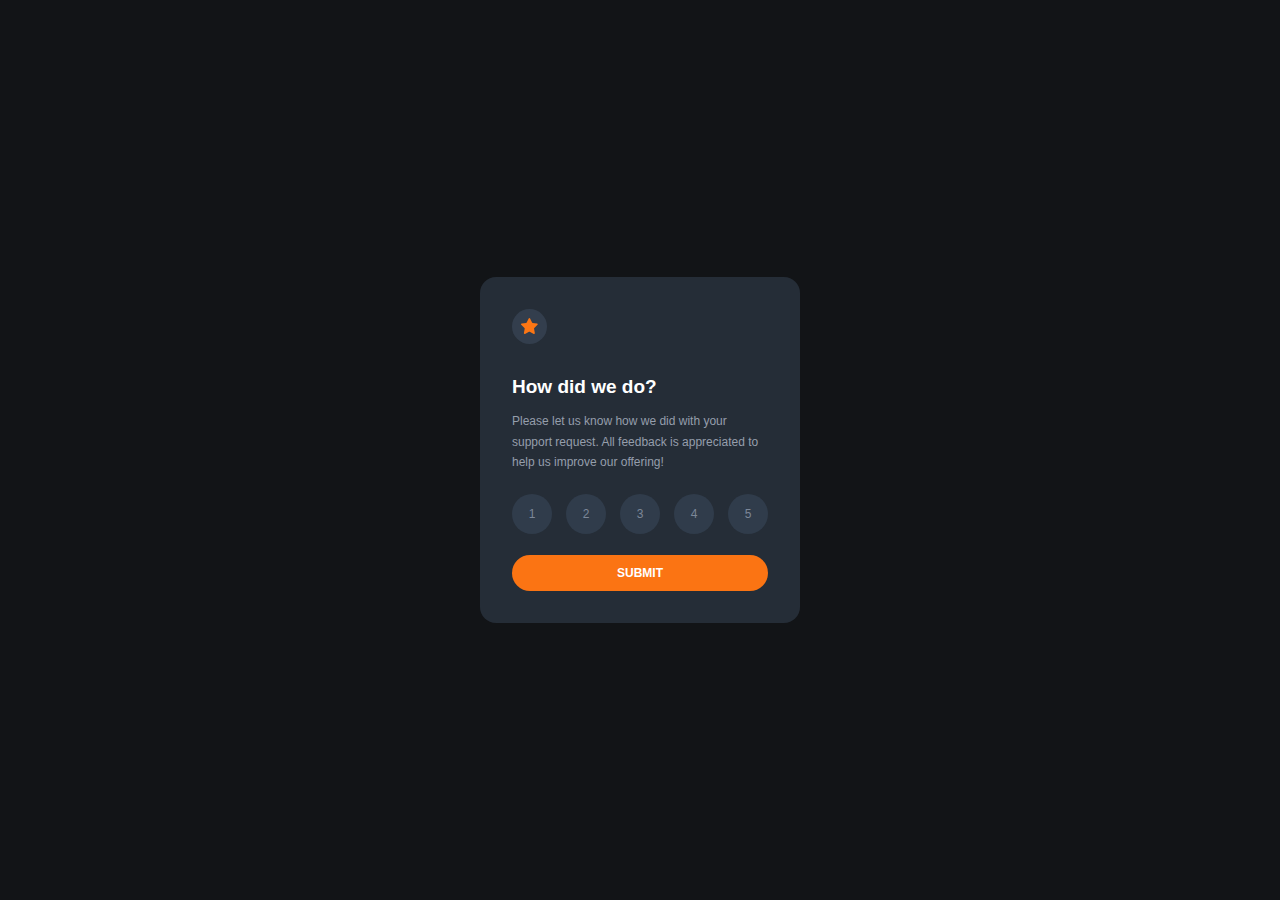
<file: index.html>
<!DOCTYPE html>
<html lang="en">
<head>
  <meta charset="UTF-8">
  <meta name="viewport" content="width=device-width, initial-scale=1.0"> <!-- displays site properly based on user's device -->

  <link rel="icon" type="image/png" sizes="32x32" href="./images/favicon-32x32.png">
  <link rel="stylesheet" href="style.css">
  
  <title>Frontend Mentor | Interactive rating component</title>
</head>
<body>

  <div class="wrapper">
    <aside class = "star">
      <img src="images/icon-star.svg" alt="star">
    </aside>
  
    <header class = "main">
      <h1>How did we do?</h1>
    </header>

    <main>
      <p class = "para">Please let us know how we did with your support request. All feedback is appreciated 
        to help us improve our offering!</p>

        <div class="select">
          <div tabindex="1" class="one" onclick= "options(1)">1</div>
          <div tabindex="1" class="two" onclick= "options(2)">2</div>
          <div tabindex="1" class="three" onclick= "options(3)">3</div>
          <div tabindex="1" class="four" onclick= "options(4)">4</div>
          <div tabindex="1" class = "five" onclick= "options(5)">5</div>
        </div>

        <div class="button">
          <a href="thanks.html" onclick="retrieve()">Submit</a>
        </div>
    </main>
  </div>
  <script src="script.js"></script>
</body>
</html>
</file>
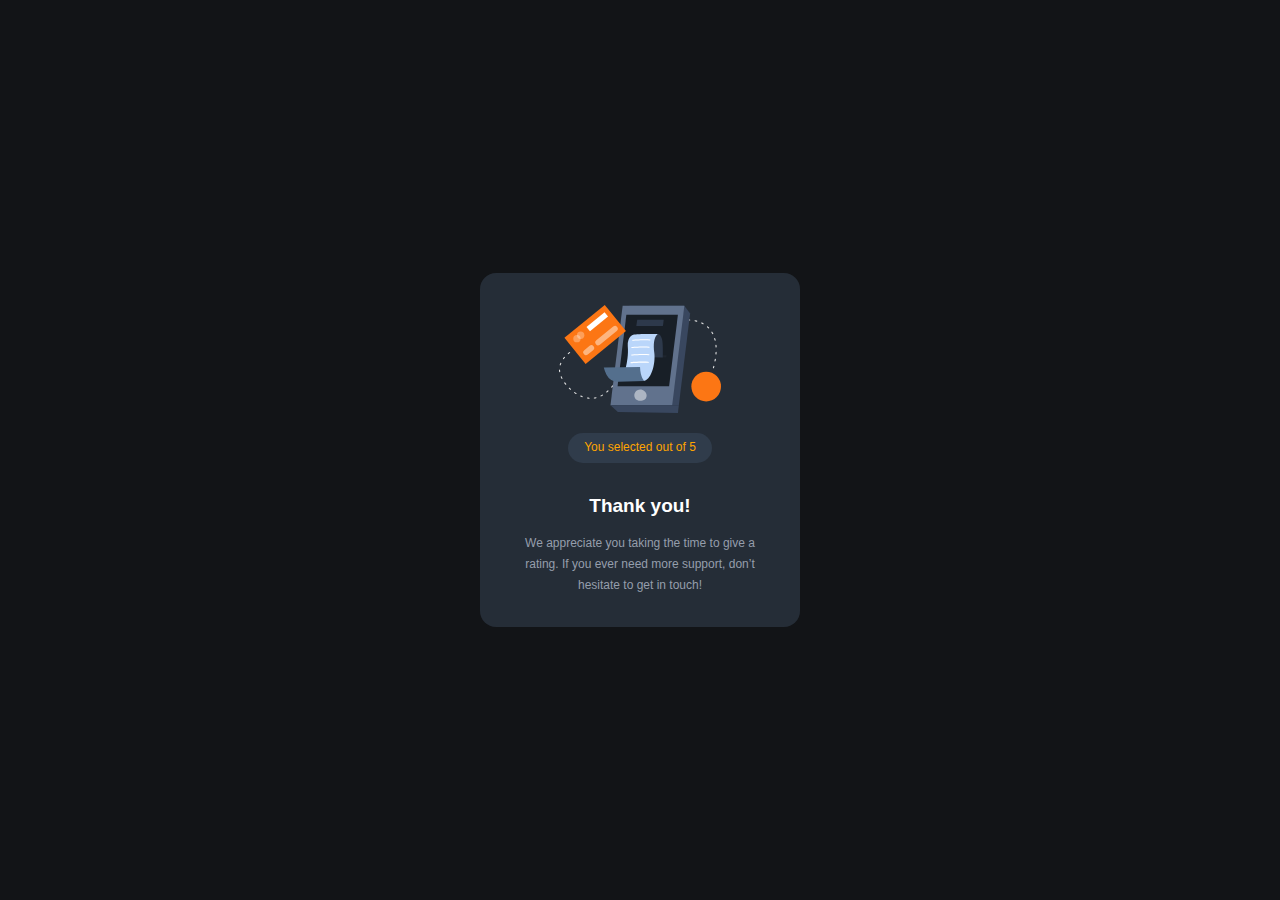
<file: thanks.html>
<!DOCTYPE html>
<html lang="en">
<head>
    <meta charset="UTF-8">
    <meta http-equiv="X-UA-Compatible" content="IE=edge">
    <meta name="viewport" content="width=device-width, initial-scale=1.0">
    <link rel="icon" type="image/png" sizes="32x32" href="./images/favicon-32x32.png">
    <link rel="stylesheet" href="style.css">
    <title>Frontend Mentor | Interactive rating component</title>
</head>
<body>
    <div class="wrapper">
        <header class = "headim">
            <img src="images/illustration-thank-you.svg" alt="">
        </header>
        
        <aside>
            <p>You selected <span>1</span> out of 5</p>
        </aside>

        <main class = "thanks">
            <h1>Thank you!</h1>
            <p>We appreciate you taking the time to give a rating. If you ever need more support, don’t hesitate to get in touch!</p>
        </main>
    </div>
    <script src="script.js"></script>
</body>
</html>
</file>
<file: style.css>
@import url("https://fonts.google.com/specimen/Overpass");

*{
    padding: 0;
    margin: 0;
}

body{
    background-color: hsl(216, 12%, 8%);
    height: 100vh;
    display: flex;
    flex-direction: column;
    justify-content: center;
    align-items: center;
    font-family: "Overpass", sans-serif;
}

p{
    font-size: 15px;
    color: hsl(217, 12%, 63%);
    line-height: 1.3rem;
}

.wrapper{
    background-color: hsl(213, 19%, 18%);
    width: 20%;
    border-radius: 1rem;
    -webkit-border-radius: 1rem;
    -moz-border-radius: 1rem;
    -ms-border-radius: 1rem;
    -o-border-radius: 1rem;
    padding: 2rem;
    display: flex;
    flex-direction: column;
    align-items: center;
    justify-content: center;
}

h1{
    color: hsl(0, 0%, 100%);
    font-size: 19px;
    margin-bottom: 0.8rem;
}

.button{
    width: 100%;
    background-color: hsl(25, 97%, 53%);
    border-radius: 2rem;
    -webkit-border-radius: 2rem;
    -moz-border-radius: 2rem;
    -ms-border-radius: 2rem;
    -o-border-radius: 2rem;
    margin: 0 auto;
    padding: 0.7rem 0;
}

.button:hover{
    background-color: hsl(0, 0%, 100%);
}

.button:hover > a{
    color:hsl(25, 97%, 53%);
}

a{
    text-decoration: none;
    color: hsl(0, 0%, 100%);
    text-transform: uppercase;
    display: block;
    width: 100%;
    text-align: center;
    font-size: 12px;
    font-weight: 700;
}

.main{
    align-self: flex-start;
}


.star{
    background-color: hsl(215, 20%, 25%);
    display: inline-block;
    height: 35px;
    width: 35px;
    border-radius: 50%;
    -webkit-border-radius: 50%;
    -moz-border-radius: 50%;
    -ms-border-radius: 50%;
    -o-border-radius: 50%;
    display: flex;
    flex-direction: column;
    justify-content: center;
    align-items: center;
    margin-bottom: 2rem;
    align-self: flex-start;
}

.para{
    margin-bottom: 1.3rem;
    font-size: 12px;
}

.select{
    display: flex;
    flex-direction: row;
    align-items: center;
    justify-content: space-between;
    margin-bottom: 1.3rem;
}

.one, .two, .three, .four, .five{
    height: 40px;
    width: 40px;
    background-color: hsl(212, 22%, 24%);
    color: hsl(216, 12%, 54%);
    border-radius: 50%;
    -webkit-border-radius: 50%;
    -moz-border-radius: 50%;
    -ms-border-radius: 50%;
    -o-border-radius: 50%;
    display: flex;
    flex-direction: column;
    justify-content: center;
    align-items: center;
    font-size: 12px;
}

.one:hover, .two:hover, .three:hover, .four:hover, .five:hover{
    background-color: hsl(25, 97%, 53%);
    color:hsl(0, 0%, 100%);
    cursor: pointer;

}

.one:focus, .two:focus, .three:focus, .four:focus, .five:focus{
    background-color: hsl(216, 12%, 54%);
    color: white;
}

.headim{
    margin-bottom: 1rem;
}

aside{
    margin-bottom: 2rem;
}

aside > p{
    font-size: 12px;
    padding: 0.3rem 1rem;
    background-color: hsl(212, 22%, 24%);
    color:orange;
    border-radius: 2rem;
    -webkit-border-radius: 2rem;
    -moz-border-radius: 2rem;
    -ms-border-radius: 2rem;
    -o-border-radius: 2rem;
}

.thanks > h1{
    margin-bottom: 1rem;
    text-align: center;
}

.thanks > p{
    text-align: center;
    font-size: 12px;
}

@media screen and (max-width:1075px){
    .wrapper{
        width: 25%;
    }
}

@media screen and (max-width:845px) {
    .wrapper{
        width: 35%;
    }
}

@media screen and (max-width:633px) {
    .wrapper{
        width: 45%;
    }
}

@media screen and (max-width:485px) {
    .wrapper{
        width: 70%;
    }


}
</file>
